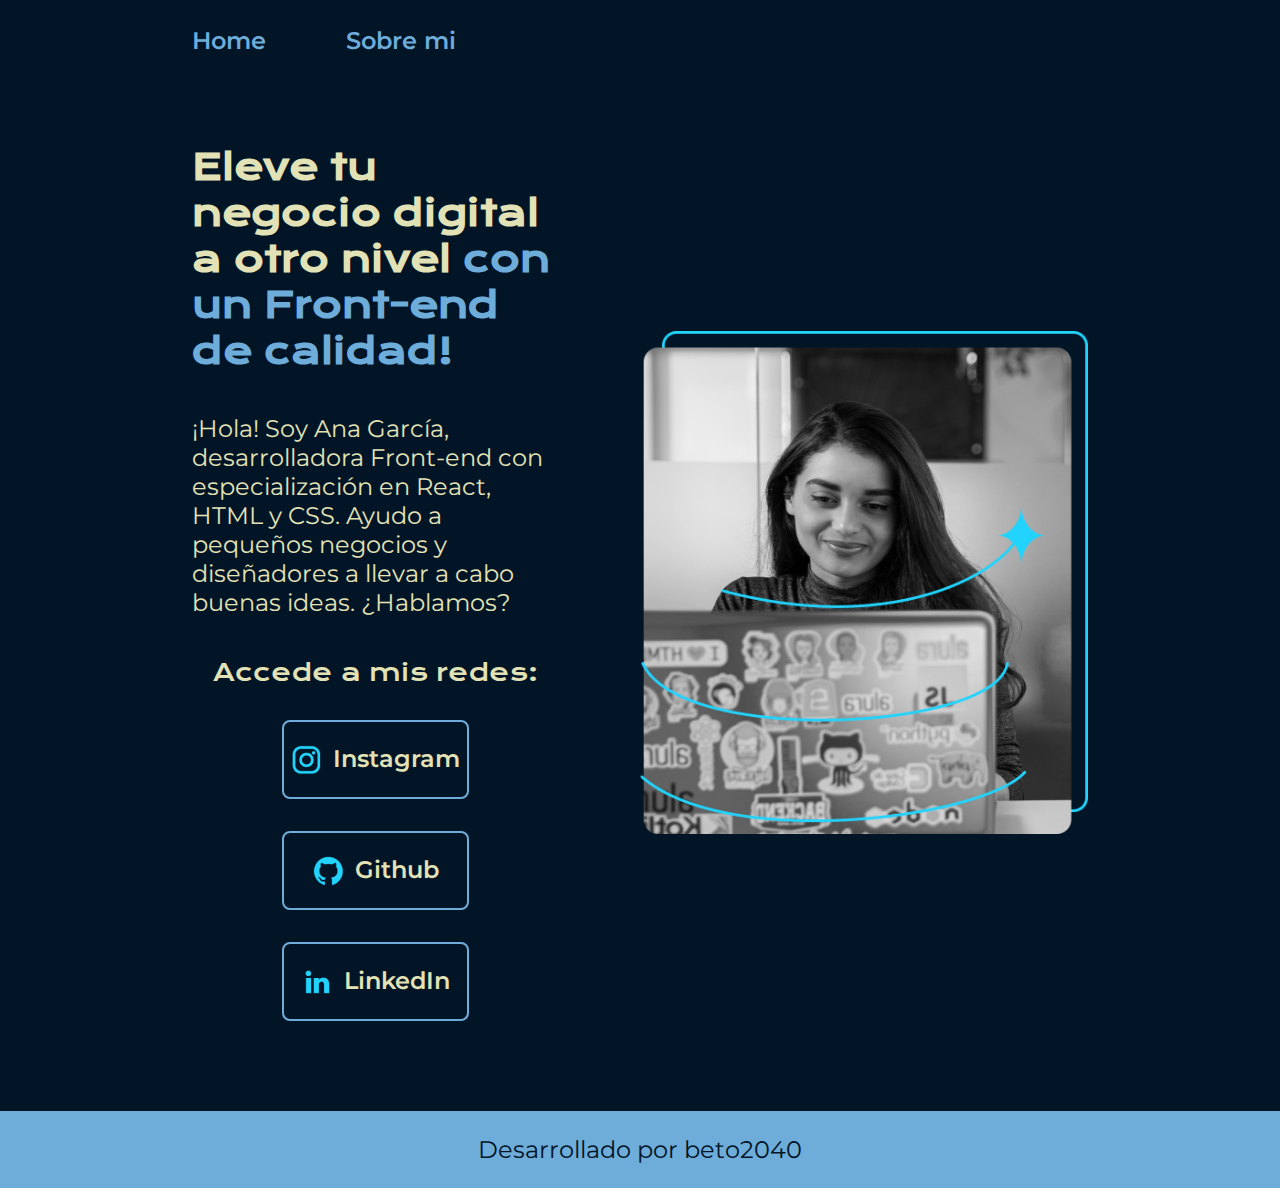
<file: index.html>
<!DOCTYPE html>
<html lang="es-mx">

<head>
    <meta charset="UTF-8">
    <meta name="viewport" content="width=device-width, initial-scale=1.0">
    <title>Portafolio</title>
    <link rel="stylesheet" href="./styles/style.css">
</head>

<body>
    <header class="header">
        <nav class="header_menu">
            <a class="header_menu_link" href="index.html">Home</a>
            <a class="header_menu_link" href="./styles/about.html">Sobre mi</a>
        </nav>
    </header>
    <main class="presentacion">
        <section class="presentacion_contenido">
            <h1 class="presentacion_contenido_titulo">Eleve tu negocio digital a otro nivel <strong
                    class="titulo-destaque">con un Front-end de
                    calidad!</strong>
            </h1>
            <p class="presentacion_contenido_texto">¡Hola! Soy Ana García, desarrolladora Front-end
                con especialización en React, HTML y CSS. Ayudo a pequeños negocios y
                diseñadores a llevar a cabo buenas ideas.
                ¿Hablamos?

            </p>
            <div class="presentacion_enlaces">
                <h2 class="presentacion_enlaces_subtitulo">Accede a mis redes:</h2>
                <a class="presentacion_enlaces_link" href="https://www.instagram.com/">
                    <img src="./assets/instagram.png" alt="Imagen de Instagram">
                    Instagram</a>
                <a class="presentacion_enlaces_link" href="https://github.com/">
                    <img src="./assets/github.png" alt="Imagen de Github">
                    Github</a>
                <a class="presentacion_enlaces_link" href="https://www.linkedin.com/">
                    <img src="./assets/linkedin.png" alt="Imagen de Linkedin">
                    LinkedIn</a>
            </div>
        </section>
        <img class="presentacion_imagen" src="./assets/Imagem.png" alt="Imagen de Ana Garcia Trabajando">
    </main>
    <footer class="footer">
        <p>Desarrollado por beto2040</p>
    </footer>
</body>

</html>
</file>
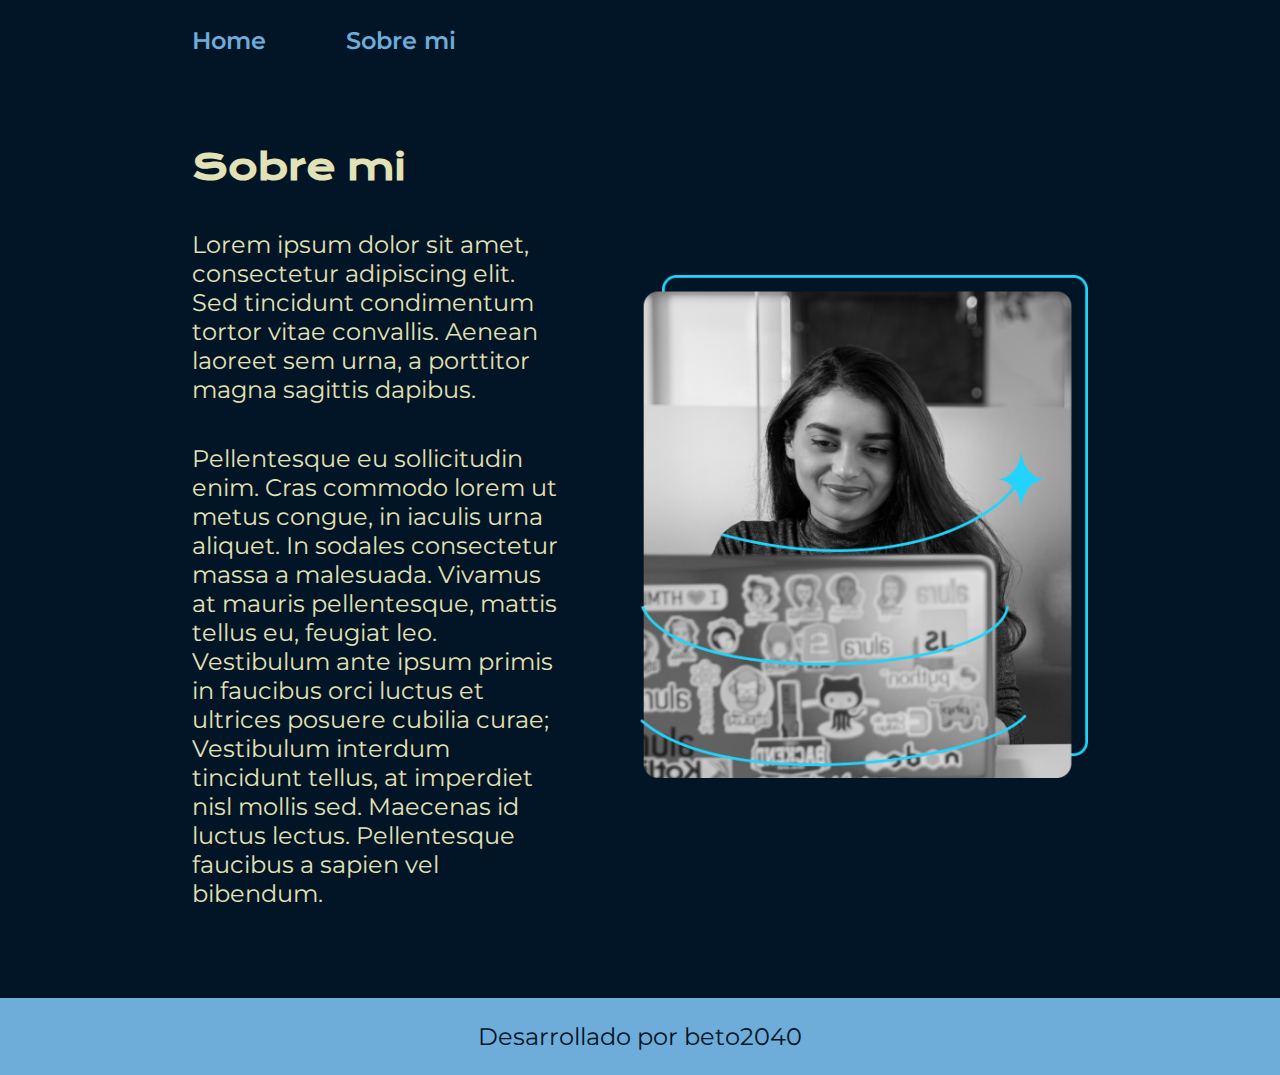
<file: styles/about.html>
<!DOCTYPE html>
<html lang="es-mx">

<head>
    <meta charset="UTF-8">
    <meta name="viewport" content="width=device-width, initial-scale=1.0">
    <title>Portafolio</title>
    <link rel="stylesheet" href="style.css">
</head>

<body>
    <header class="header">
        <nav class="header_menu">
            <a class="header_menu_link" href="../index.html">Home</a>
            <a class="header_menu_link" href="./styles/about.html">Sobre mi</a>
        </nav>
    </header>
    <main class="presentacion">
        <section class="presentacion_contenido">
            <h1 class="presentacion_contenido_titulo">Sobre mi</h1>
            <p class="presentacion_contenido_texto">Lorem ipsum dolor sit amet, consectetur adipiscing elit.
                Sed tincidunt condimentum tortor vitae convallis.
                Aenean laoreet sem urna, a porttitor magna sagittis dapibus.
            </p>

            <p class="presentacion_contenido_texto">Pellentesque eu sollicitudin enim.
                Cras commodo lorem ut metus congue, in iaculis urna aliquet. In sodales consectetur massa a
                malesuada. Vivamus at mauris pellentesque, mattis tellus eu, feugiat leo.
                Vestibulum ante ipsum primis in faucibus orci luctus et ultrices posuere cubilia curae;
                Vestibulum interdum tincidunt tellus, at imperdiet nisl mollis sed. Maecenas id luctus lectus.
                Pellentesque faucibus a sapien vel bibendum.
            </p>
        </section>
        <img class="presentacion_imagen" src="../assets/Imagem.png" alt="Imagen de Ana Garcia Trabajando">
    </main>
    <footer class="footer">
        <p>Desarrollado por beto2040</p>
    </footer>
</body>

</html>
</file>
<file: styles/style.css>
@import url('https://fonts.googleapis.com/css2?family=Krona+One&family=Montserrat:ital,wght@0,100..900;1,100..900&display=swap');

:root {
    --color-primario: #021526;
    --color-secundario: #E2E2B6;
    --color-terciario: #6EACDA;
    --color-hover: #03346E;

    --fuente-montserrat: 'Montserrat', sans serif;
    --fuente-krona: 'Krona One', sans serif;
}

* {
    padding: 0;
    margin: 0;
}

body {
    box-sizing: border-box;
    background-color: var(--color-primario);
    color: var(--color-secundario);
}

.header {
    padding: 2% 0% 0% 15%;
}

.header_menu {
    display: flex;
    gap: 80px;
}

.header_menu_link {
    font-family: var(--fuente-montserrat);
    font-size: 1.5rem;
    font-weight: 600;
    color: var(--color-terciario);
    text-decoration: none;
}

.presentacion {
    display: flex;
    align-items: center;
    padding: 7% 15%;
    justify-content: space-between;
    gap: 82px;
}

.presentacion_contenido {
    width: 50%;
    display: flex;
    flex-direction: column;
    gap: 40px;
}

.presentacion_contenido_titulo {
    font-size: 2.25rem;
    font-family: var(--fuente-krona);
}

.titulo-destaque {
    color: var(--color-terciario);
}

.presentacion_contenido_texto {
    font-size: 1.5rem;
    font-family: var(--fuente-montserrat);
}

.presentacion_enlaces {
    display: flex;
    justify-content: space-between;
    flex-direction: column;
    align-items: center;
    gap: 32px;
}

.presentacion_enlaces_subtitulo {
    font-family: var(--fuente-krona);
    font-size: 1.5rem;
    font-weight: 400;
}

.presentacion_enlaces_link {
    width: 50%;
    text-align: center;
    padding: 21.5px 0;
    border-radius: 8px;
    font-family: var(--fuente-montserrat);
    font-size: 1.5rem;
    font-weight: 600;
    text-decoration: none;
    color: var(--color-secundario);
    border: 2px solid var(--color-terciario);
    display: flex;
    justify-content: center;
    gap: 10px;
}

.presentacion_enlaces_link:hover {
    background-color: var(--color-hover);
}

.presentacion_imagen {
    width: 50%;
}

.footer {
    background-color: var(--color-terciario);
    padding: 24px;
    color: var(--color-primario);
    text-align: center;
    font-family: var(--fuente-montserrat);
    font-size: 1.5rem;
    font-weight: 400;
}

@media (max-width: 1200px) {

    .header {
    padding: 10%;
    }

    .header_menu {
        justify-content: center;
    }

    .presentacion {
        flex-direction: column-reverse;
        padding: 5%;
    }

    .presentacion_contenido {
        width: auto;
    }

}
</file>
